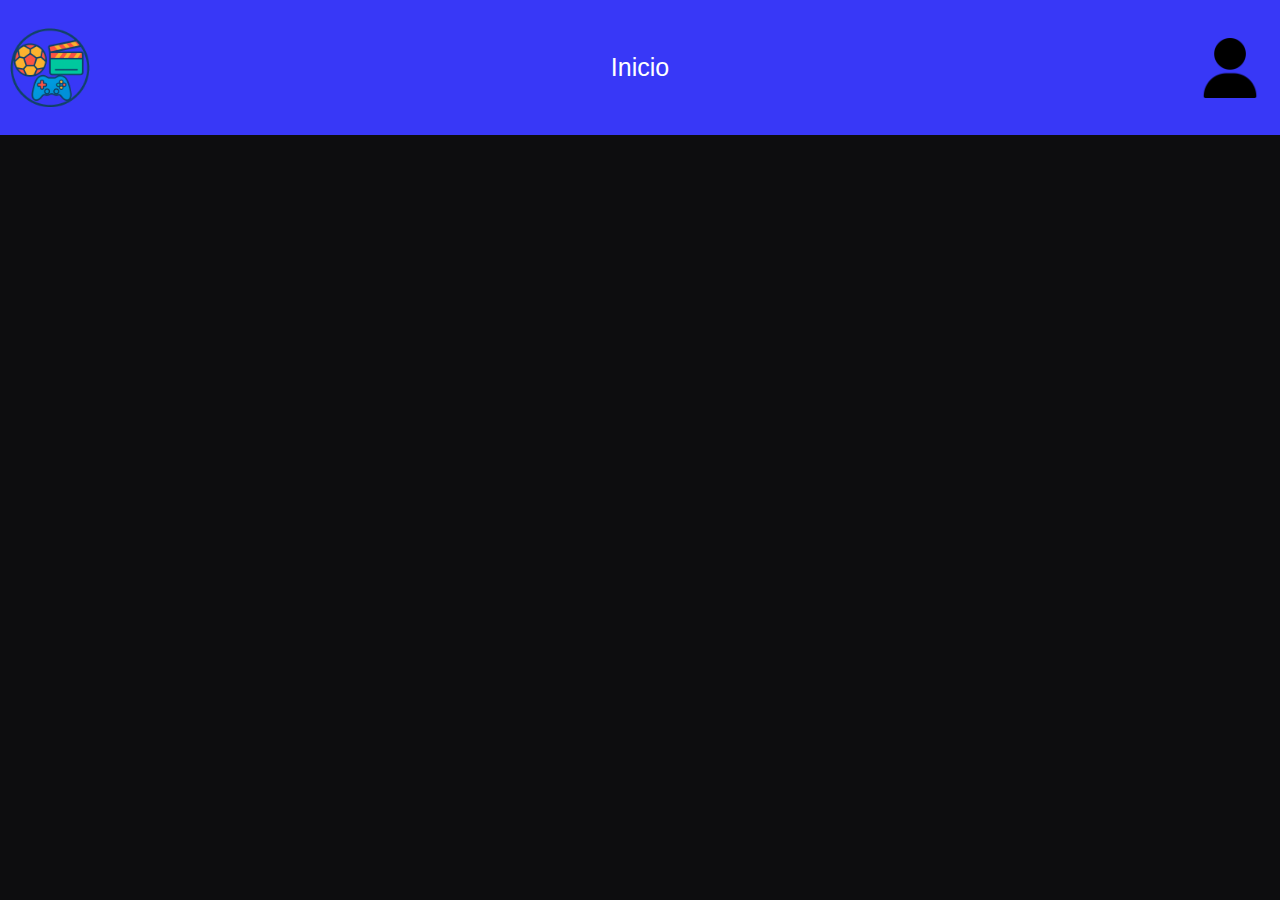
<file: index.html>
<html lang="en">
<head>
    <meta charset="UTF-8">
    <meta name="viewport" content="width=device-width, initial-scale=1.0">
    <link rel="stylesheet" href="style.css">
    <title>Document</title>
</head>
<body>

    <div class = "barra-navegacion">
        <img class="img-barra" src="img-barra/logo.png" alt="">
        <ul class="contenedor-texto">
         <a href="index.html"><li class="texto-nav">Inicio</li></a>
         </ul>
         <a href="#"><img src="img-barra/usuario.png" alt="" class="img-usuario"></a>
    </div>
    
</body>

</html>
</file>
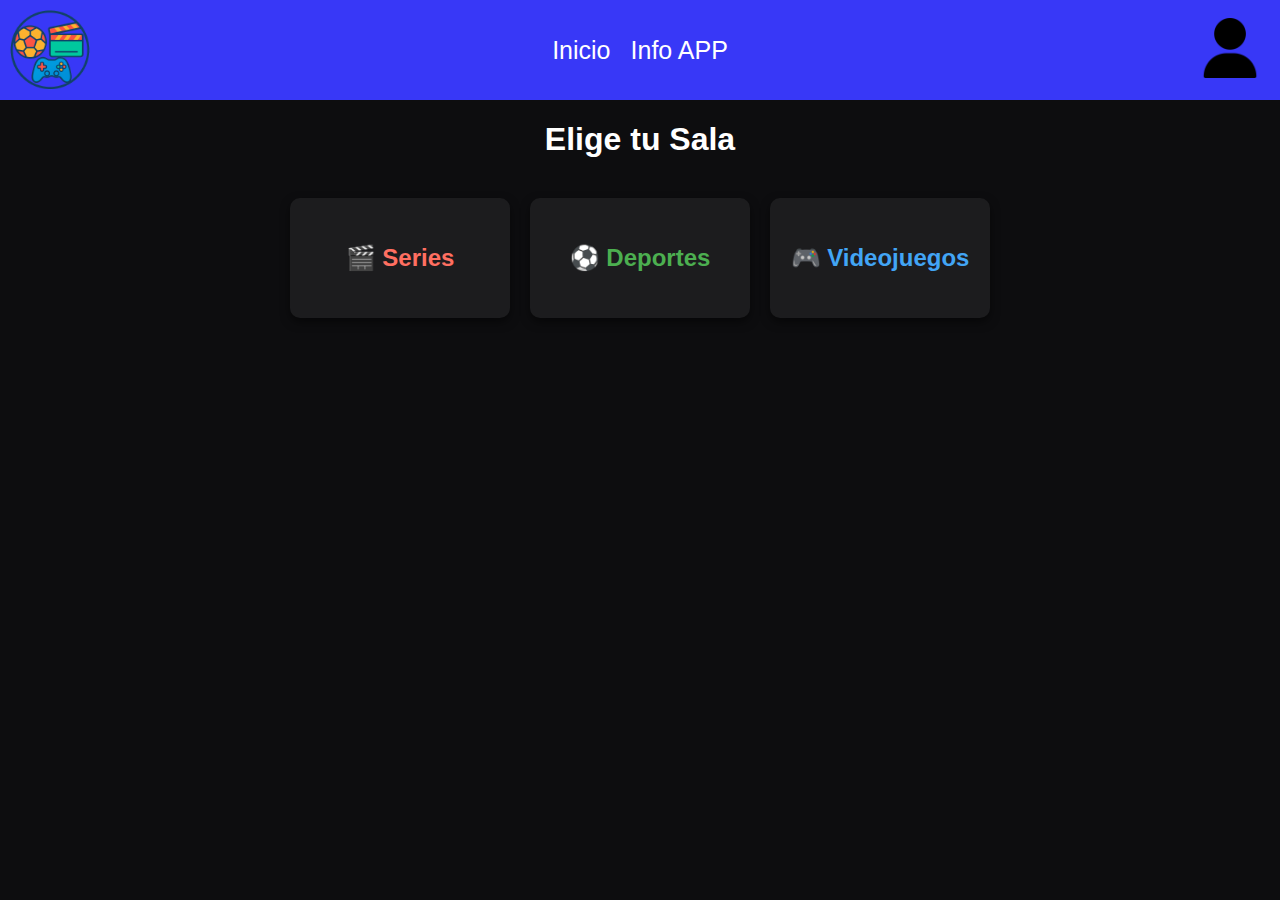
<file: salas.html>
<!DOCTYPE html>
<html lang="es">
<head>
  <meta charset="UTF-8">
  <meta name="viewport" content="width=device-width, initial-scale=1.0">
  <link rel="stylesheet" href="style.css">
  <title>Salas</title>
</head>
<body>
      <div class = "barra-navegacion">
        <img class="img-barra" src="img-barra/logo.png" alt="">
        <ul class="contenedor-texto">
         <a href="salas.html"><li class="texto-nav">Inicio</li></a>
         <a href="info.html"><li class="texto-nav">Info APP</li></a>
         </ul>
         <a href="#"><img src="img-barra/usuario.png" alt="" class="img-usuario"></a>
    </div>

  <div class="container">
    
    <h1>Elige tu Sala</h1>
    <div class="salas">
      <a href="series.html"><div class="sala series">🎬 Series</div></a>
      <a href="deportes.html"><div class="sala deportes">⚽ Deportes</div></a>
      <a href="juegos.html"><div class="sala videojuegos">🎮 Videojuegos</div></a>

    </div>
    </div>
    
</body>
</html>
</file>
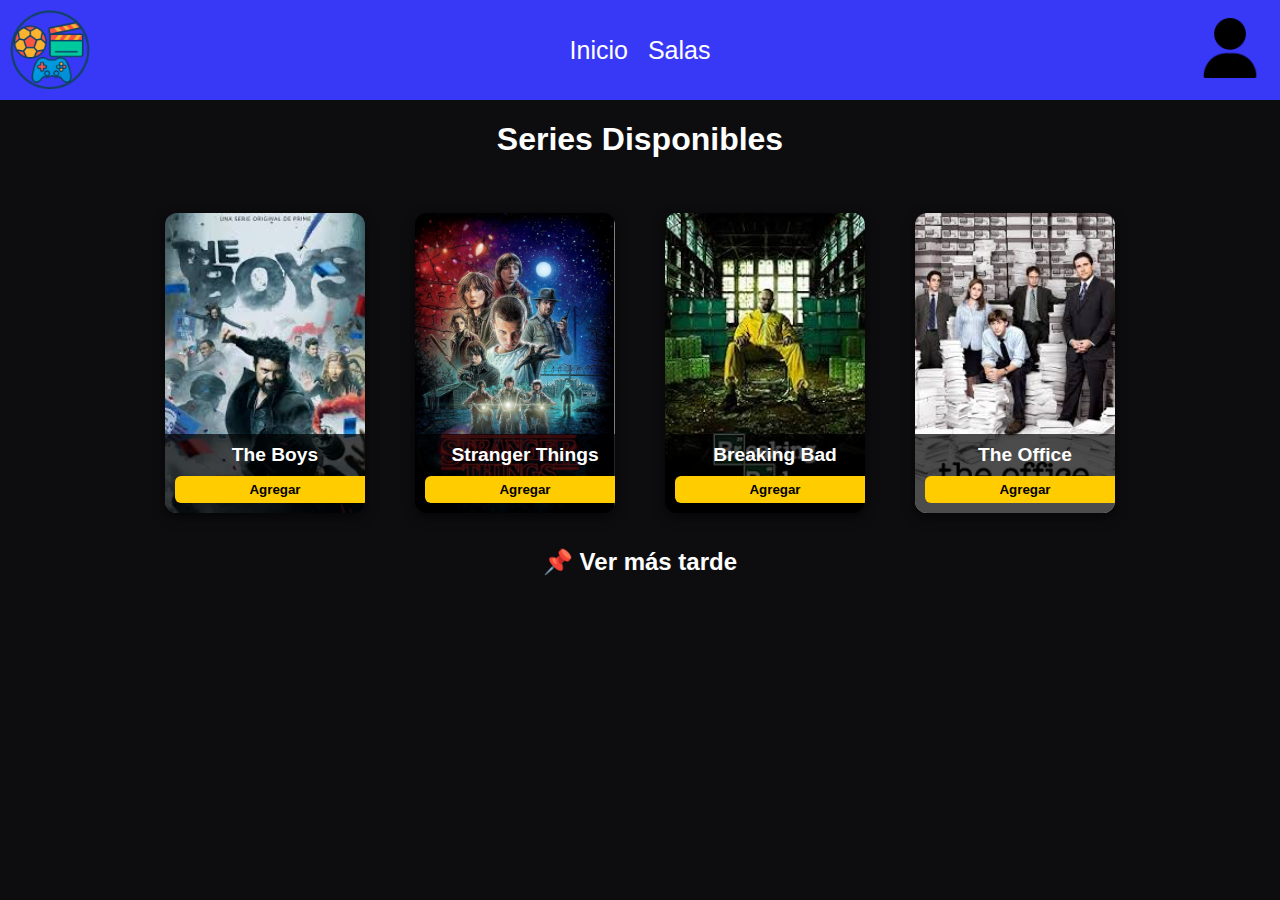
<file: series.html>
<!DOCTYPE html>
<html lang="es">
<head>
  <meta charset="UTF-8">
  <meta name="viewport" content="width=device-width, initial-scale=1.0">
  <title>Series</title>
  <link rel="stylesheet" href="style.css">
</head>
<body>
  <div class="barra-navegacion">
    <img class="img-barra" src="logo.png" alt="">
    <ul class="contenedor-texto">
      <a href="index.html"><li class="texto-nav">Inicio</li></a>
      <a href="salas.html"><li class="texto-nav">Salas</li></a>
    </ul>
    <a href="#"><img src="usuario.png" alt="" class="img-usuario"></a>
  </div>

  <div class="container">
    <h1>Series Disponibles</h1>
    <div id="lista-series" class="salas"></div>

    <h2>📌 Ver más tarde</h2>
    <ul id="lista-ver-mas-tarde"></ul>
  </div>

  <script src="series.js"></script>
</body>
</html>
</file>
<file: style.css>
body {
      margin: 0;
      padding: 0;
      background-color: #0d0d0f;
      font-family: Arial, sans-serif;
      color: #fff;
    }

    .barra-navegacion {
    width: 100%;
    height: 15%;
    display: flex;
    flex-direction: row;
    align-items: center;
    justify-content: space-between;
    background-color: rgb(56, 56, 247);
}

.img-barra {
    width: 100px;
    margin: 0;
}

.img-usuario {
    width: 60px;
    margin-right: 20px;
}

a {
    text-decoration: none;
        color:  white;
}
.contenedor-texto {
    display: flex;
    flex-direction: row;
    gap: 20px;
    list-style: none;
    font-size:  25px;
    font-family: 'Lucida Sans', 'Lucida Sans Regular', 'Lucida Grande', 'Lucida Sans Unicode', Geneva, Verdana, sans-serif;
    margin-right: 60px;

    
}

.texto-nav:hover {
    color: rgb(0, 253, 21);
    transition: 0.8s;
    
}

    .container {
      text-align: center;
    }

    h1 {
      margin-bottom: 40px;
      font-size: 2em;
    }

    .salas {
      display: flex;
      justify-content: center;
      gap: 20px;
      flex-wrap: wrap;
    }

    .sala {
      background: #1c1c1e;
      border-radius: 10px;
      width: 220px;
      height: 120px;
      display: flex;
      justify-content: center;
      align-items: center;
      font-size: 1.5em;
      font-weight: bold;
      transition: transform 0.3s, background 0.3s;
      cursor: pointer;
      box-shadow: 0 4px 10px rgba(0,0,0,0.5);
    }

    .sala:hover {
      transform: scale(1.15);
      background: #2a2a2d;
    }

    /* Colores las salas */
    .series { color: #ff6f61; }
    .deportes { color: #4caf50; }
    .videojuegos { color: #42a5f5; }

/* ESTILO DEPORTES*/

.contenedor-titulo-deporte {
   display: flex;
    align-items: center;
    justify-content: center;
    margin: 30px;
}

.contenedor-titulo-deporte h3 {
    margin: 30px 0px 10px 0px;
    font-size: 35px;
    font-family:'Trebuchet MS', 'Lucida Sans Unicode', 'Lucida Grande', 'Lucida Sans', Arial;
    color: #4caf50;
    

}

.contenedor-deportes {
  display: flex;
  flex-wrap: wrap;
  flex-direction: row;
  justify-content: center; 
  gap: 20px;  
              
}

.opcion-deporte {
  width: 200px;
  height: 300px;
  border-radius: 20px;
  display: flex;
  flex-direction: column;
  align-items: center;
  text-align: center;
  box-shadow: 1px 5px 5px #4caf50;
  background-color: #555557;
  overflow: hidden;
  margin-bottom: 20px;
  transition: transform 0.3s;
}

.opcion-deporte:hover {
    transform: scale(1.05);
}

.img-deporte {
  width: 100%;
  height: 100%;
}

.titulo-opcion {
  text-align: center;
}

.container-link-ahora {
  display: flex;
  justify-content: center;
  flex-direction: column;
  background-color: #42f58d;
  border-radius: 10px;
  width: 50%;
  height: 15%;
  text-align: center;
}

button {
  display: flex;
  flex-direction: column;
  justify-content: center;
  background-color: #42a5f5;
  border-radius: 10px;
  width: 100%;
  height: 70%;
  text-align: center;
  cursor: pointer;
}

button:hover {
    background-color: #225680;
    transition: 0.3s;

}

.link-deportes {
  font-size: 18px;
  color: #0d0d0f;
  font-family: 'Trebuchet MS', 'Lucida Sans Unicode', 'Lucida Grande', 'Lucida Sans', Arial, sans-serif;
}

.container-link-ahora:hover {
  background-color: #1c633a;
  transition: 0.3s;
}

.titulo-opcion {
  font-size: 20px;
  color: #ffffff;
  font-family:'Trebuchet MS', 'Lucida Sans Unicode', 'Lucida Grande', 'Lucida Sans', Arial;
  margin: 12px;
}

/*Ver mas tarde*/

.container-verMasTarde {
  display: flex;
  width: 100%;
  background-color: #ff6f61;
  align-items: center;
  flex-direction: column;
}

.container-verMasTarde h4 {
  font-size: 20px;
  margin-top: 20px;
  margin-bottom: 0px;
  color: #0d0d0f;
}

.container-verMasTarde ul {
  list-style-type: none;
  padding: 0;
}

.container-verMasTarde li {
  margin-top: 15px;
  font-family: sans-serif;
  color: #0d0d0f;
  
}

/* Card de serie con imagen */
.serie-card {
    width: 200px;
    height: 300px;
    border-radius: 12px;
    background-size: cover;
    background-position: center;
    margin: 15px;
    position: relative;
    overflow: hidden;
    box-shadow: 0 4px 12px rgba(0,0,0,0.6);
    transition: transform 0.3s;
  }
  
  .serie-card:hover {
    transform: scale(1.05);
  }
  
  /* Capa oscura sobre la imagen */
  .serie-card .overlay {
    position: absolute;
    bottom: 0;
    width: 100%;
    padding: 10px;
    background: rgba(0,0,0,0.7);
    color: #fff;
    text-align: center;
  }
  
  .serie-card h3 {
    margin: 0 0 10px;
    font-size: 1.2em;
  }
  
  /* Botón dentro de las cards */
  .serie-card button {
    padding: 6px 12px;
    border: none;
    border-radius: 6px;
    background: #ffcc00;
    cursor: pointer;
    font-weight: bold;
  }
  
  .serie-card button:hover {
    background: #ffaa00;
  }
  
  /* Lista de "ver más tarde" */
  #lista-ver-mas-tarde {
    list-style: none;
    padding: 0;
  }
  
  #lista-ver-mas-tarde li {
    margin: 8px 0;
    background: #1c1c1e;
    padding: 8px;
    border-radius: 6px;
    display: flex;
    justify-content: space-between;
    align-items: center;
  }
  
  /* Botón eliminar ❌ */
  #lista-ver-mas-tarde .eliminar {
    border: none;
    background: red;
    color: white;
    padding: 4px 8px;
    border-radius: 4px;
    cursor: pointer;
  }
  
  #lista-ver-mas-tarde .eliminar:hover {
    background: darkred;
  }
</file>
